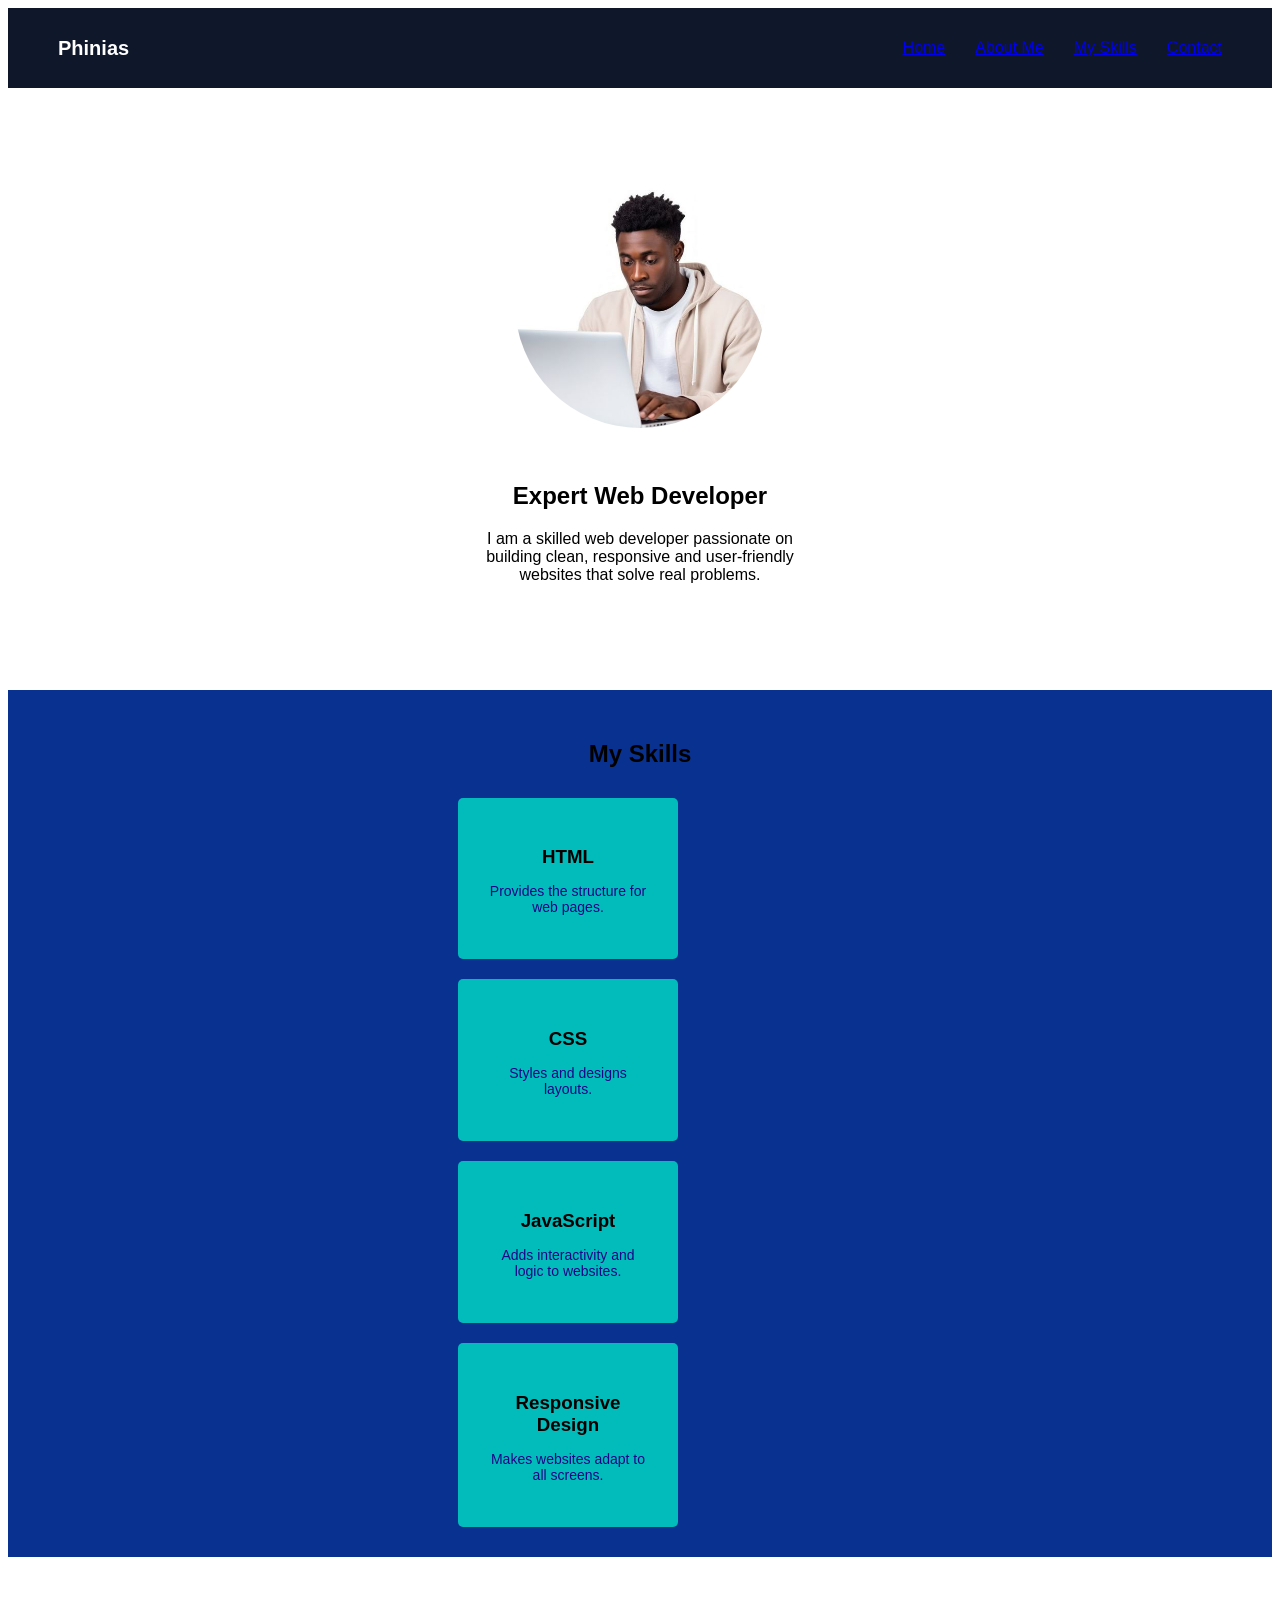
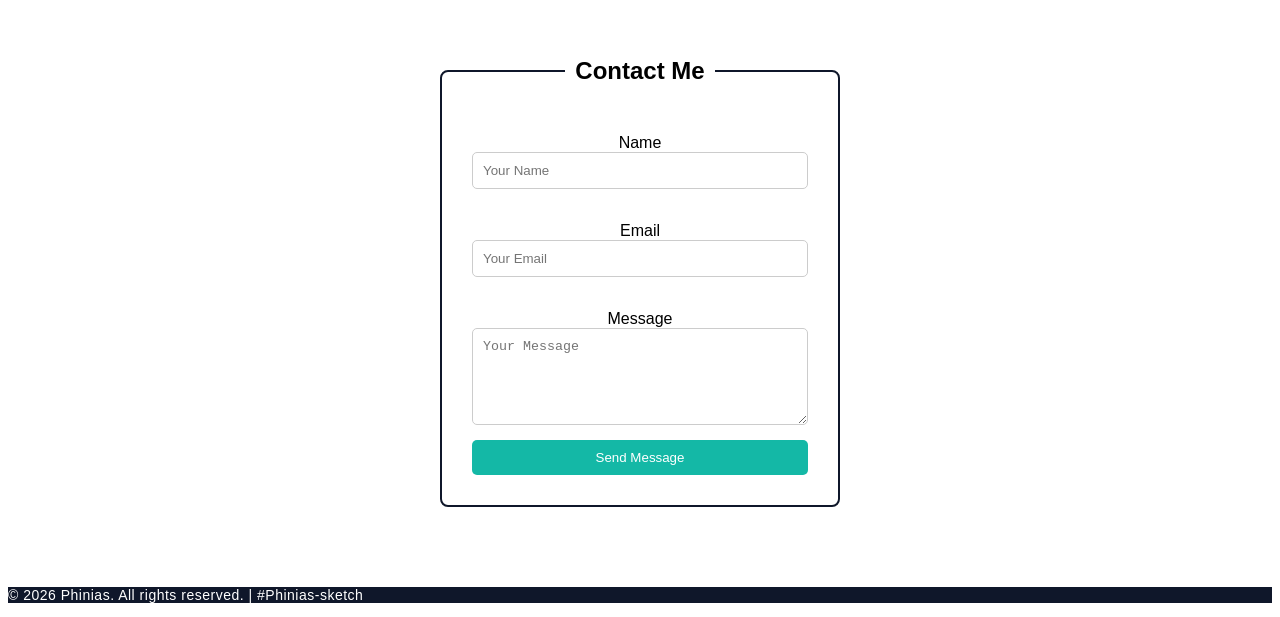
<file: portfolio/index.html>
<!doctype html>
<html lang="en">
  <head>
    <meta charset="UTF-8" />
    <meta name="viewport" content="width=device-width, initial-scale=1.0" />
    <title>Phinias Portfolio</title>
    <link rel="stylesheet" href="styles.css" />
  </head>
  
  <body>
    <!--NAVIGATIONBAR-->
    <nav>
      <div class="logo">Phinias</div>

      <ul class="nav-links">
    <a href="index.html">Home</a>
    <a href="about.html">About Me</a>
    <a href="projects.html">My Skills</a>
    <a href="contact.html">Contact</a>
      </ul>
    </nav>
  
      <section class="hero">
      <img src="images/profile pic.jpg" alt="Profile Picture" />

      <h2>Expert Web Developer</h2>
      <p>
        I am a skilled web developer passionate on building clean, responsive
        and user-friendly websites that solve real problems.
      </p>
    </section>

<section>
      <div class="skills-container">
        <h2>My Skills</h2>
        <div class="skills-grid">
          <div class="skill-box">
            <h3>HTML</h3>
            <p>Provides the structure for web pages.</p>
          </div>

          <div class="skill-box">
            <h3>CSS</h3>
            <p>Styles and designs layouts.</p>
          </div>

          <div class="skill-box">
            <h3>JavaScript</h3>
            <p>Adds interactivity and logic to websites.</p>
          </div>

          <div class="skill-box">
            <h3>Responsive Design</h3>
            <p>Makes websites adapt to all screens.</p>
          </div>
        </div>
      </div>
    </section>

    <section class="contact-section" id="contact">
      <fieldset>
        <legend><h2>Contact Me</h2></legend>
        <form>
          <label for="name">Name</label>
          <input type="text" id="name" placeholder="Your Name" required /><br />

          <label for="email">Email</label>
          <input
            type="email"
            id="email"
            placeholder="Your Email"
            required
          /><br />

          <label for="message">Message</label>
          <textarea
            id="message"
            rows="5"
            placeholder="Your Message"
            required
          ></textarea>

          <button type="submit">Send Message</button>
        </form>
      </fieldset>
    </section>
    <footer class="footer">
      <p>&copy; 2026 Phinias. All rights reserved. | #Phinias-sketch</p>
      <style>
        .footer {
          background-color: #0f172a; /* match nav */
          color: white;
          text-align:left;
          padding: 0px 0;
          margin-top: 20px;
          font-size: 14px;
          letter-spacing: 0.5px;
        }
      </style>
    </footer>
  </body>
</html>
</file>
<file: portfolio/styles.css>
* {
    box-sizing: border-box;
  font-family:fantasy sans-serif;
}

body {
    font-family: 'Segoe UI', sans-serif;
    text-align: center;
}

/* Navigation */
nav {
  background-color: #0f172a;
  color: rgb(255, 254, 254);
  display: flex;
  justify-content: space-between;
  align-items: center;
  padding: 15px 50px;
}

nav .logo {
  font-size: 20px;
  font-weight: bold;
}

nav ul {
  list-style: none;
  display: flex;
  gap: 30px;
}


/* Hero Section */
.hero img {
    position: static; /* Removes absolute positioning */
    width: 250px;
    height: 250px;
    border-radius: 100%;
    object-fit: cover;
    margin-bottom: 30px; /* Pushes the image up away from the title */
}

/* Hero Section Styling */
.hero {
    padding: 30px 450px;
    background: #ffffff;
}

.skills-grid {
    display: grid;
    grid-template-columns: repeat(auto-fit, minmax(200px, 1fr));
    gap: 20px;
    max-width: 1000px;
    margin: 0 auto;
}

/* Skills Section */
.skills-container h2 {
    margin-bottom: 30px; /* Pushes the grid boxes down away from the title */
}

/* skill Styling */
.skills-container {
    padding: 30px 450px;
    background: #09318f;
}
.skill-box {
  background-color: #02bbbb;
  padding: 30px;
  width: 220px;
  text-align: center;
  border-radius: 5px;
  box-shadow: 5 4px 10px rgba(226, 7, 7, 0.1);
}

.skill-box h3 {
  margin-bottom: 15px;
}

.skill-box p {
  font-size: 14px;
  color: #180588;
}

/* Contact Section */
.contact-section {
  padding: 20px;
  display: flex;
  justify-content: center;
}

fieldset {
  width: 400px;
  padding: 30px;
  border: 2px solid #0f172a;
  border-radius: 8px;
}

legend {
  font-weight: bold;
  padding: 0 10px;
}

form {
  display: flex;
  flex-direction: column;
}

input,
textarea {
  margin-bottom: 15px;
  padding: 10px;
  border: 1px solid #ccc;
  border-radius: 5px;
}

button {
  padding: 10px;
  background-color: #14b8a6;
  color: white;
  border: none;
  border-radius: 5px;
  cursor: pointer;
}

button:hover {
  background-color: #0f766e;
}

/* Target your main section containers */
section, 
.skills-section, 
.contact-section {
    margin-top: 60px;    /* Space above the section */
    margin-bottom: 60px; /* Space below the section */
}

/* Optional: If you want a specific gap between them using a single class */
.main-content-wrapper > div {
    margin-bottom: 80px; 
}

/* Default = mobile first */
.container {
  padding: 10px;
}

/* Tablet (768px and up) */
@media (min-width: 768px) {
  .container {
    padding: 20px;
  }
}

/* Desktop (1024px and up) */
@media (min-width: 1024px) {
  .container {
    padding: 40px;
  }
}
</file>
